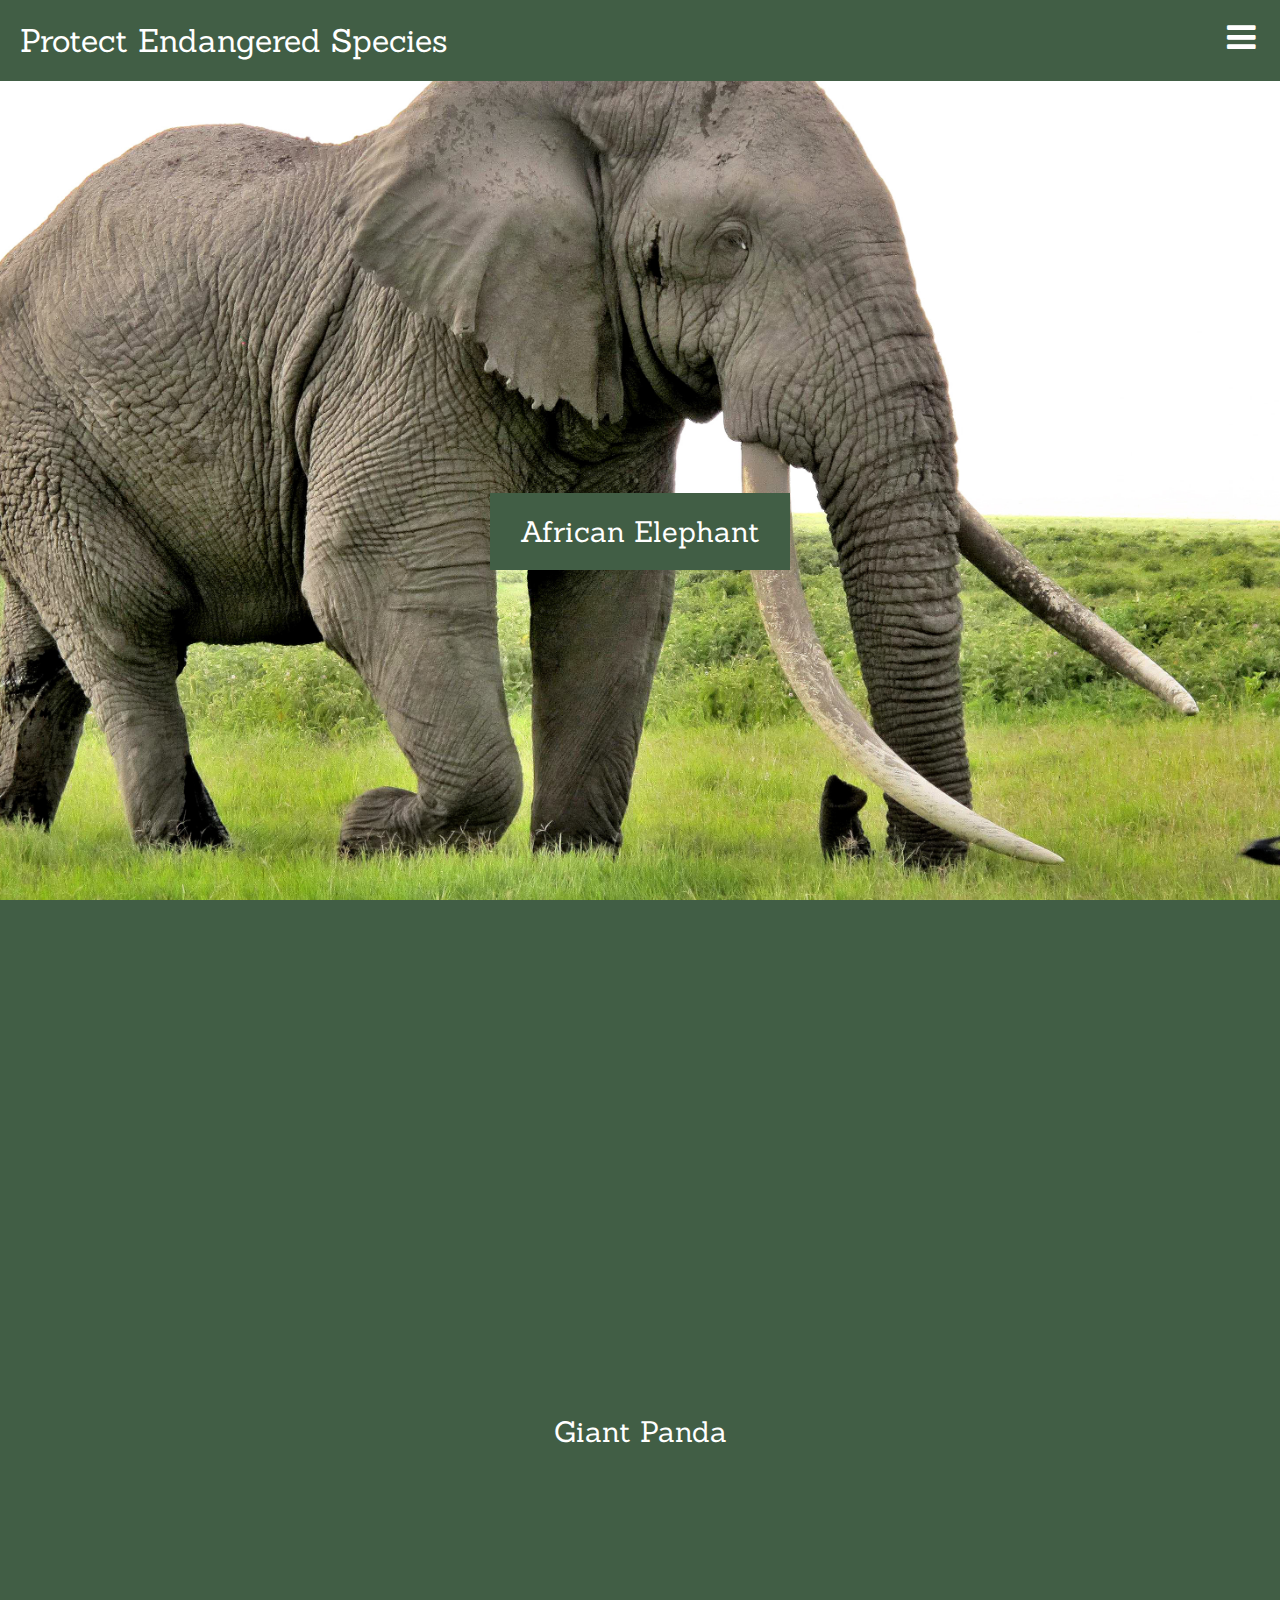
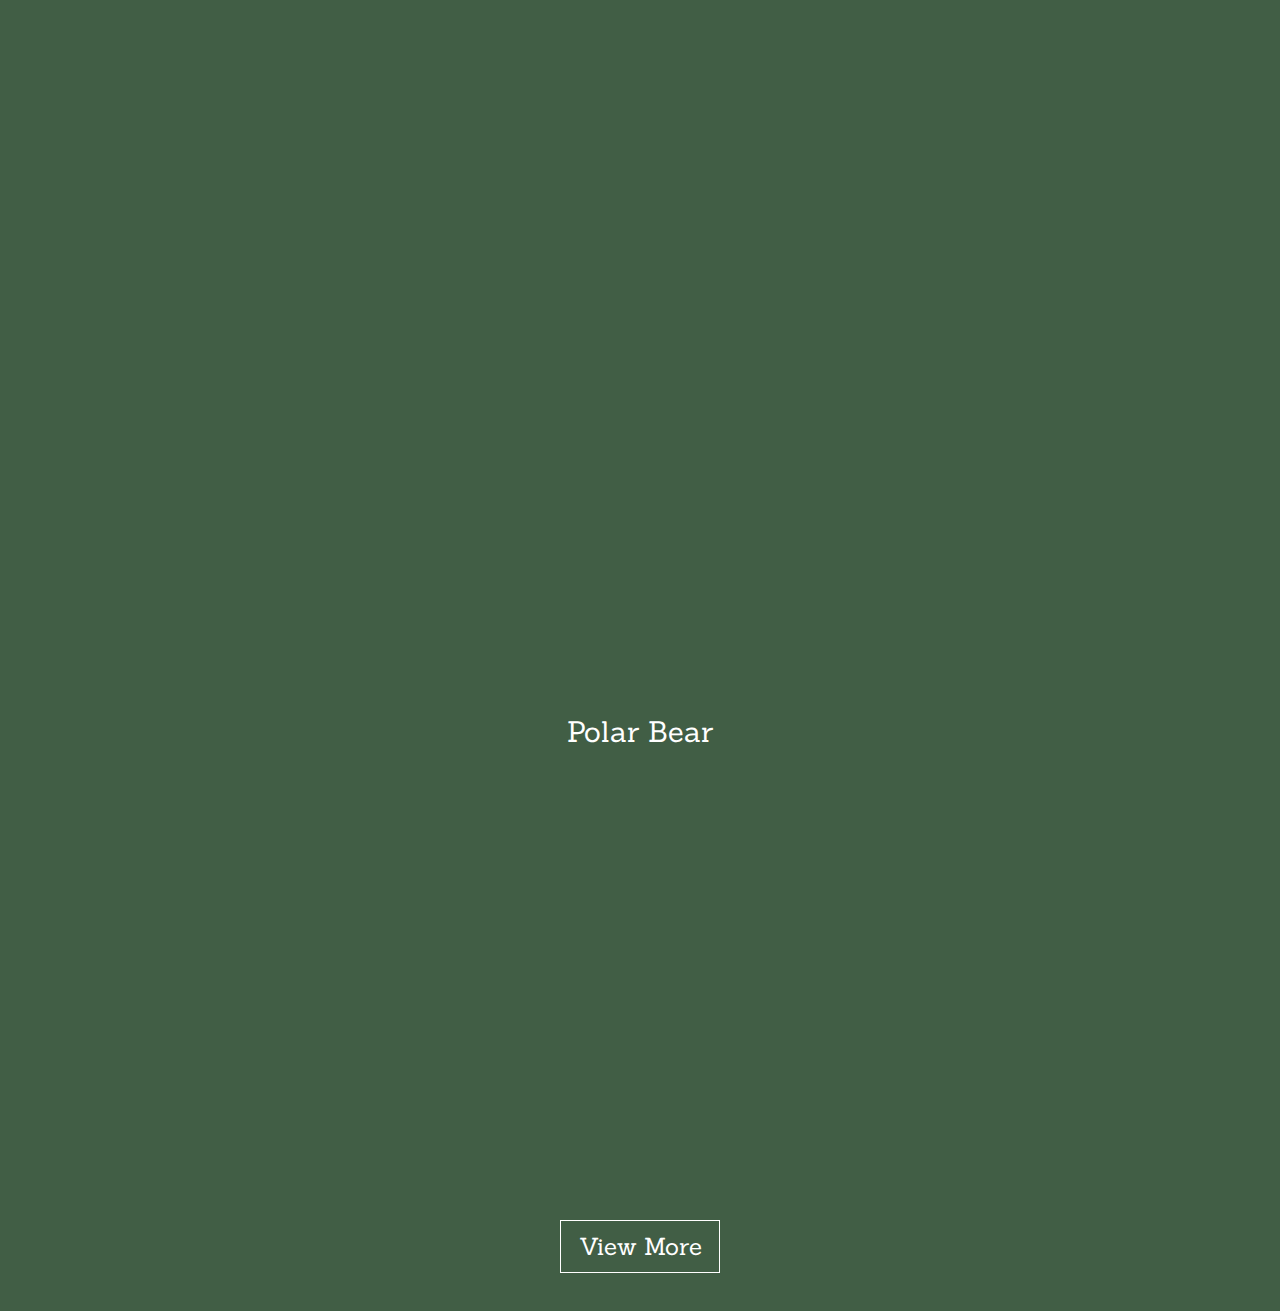
<file: index.html>
<!-- Instead of having a page for each organism make a photo appear with information -->


<!DOCTYPE html>
<html>
<head>
	<link rel="stylesheet" href="fa/css/font-awesome.min.css">
    	<link rel="stylesheet" href="style.css" type="text/css">
    	<link href="https://fonts.googleapis.com/css?family=Arvo|Bungee+Inline|Dancing+Script|Maven+Pro|Montserrat|Quicksand|Ranga|Rokkitt|Slabo+27px|Work+Sans|Yellowtail|Cormorant+Garamond|Sanchez|Scope+One" rel="stylesheet">
    	<script src="script.js"></script>
</head>
<body>
    	<button class="click" onclick="showDiv()"></button>
    	<div id="menu">
        <div id="selectors">
            <a style="text-decoration: none;" href="index.html"><p style="padding: 15px 0px 0px 15px; color: white; font-size: 2em;">Menu</p></a>
            <a class="select" href="info.html">Information</a>
            <a class="select" href="list.html">Species</a>
            <a class="select" href="donate.html">Donate</a>
            <a class="select" href="about.html">About Us</a>
        </div>
    </div>
	<div class="header">
		<p><a href="index.html">Protect Endangered Species<!--  🌎--></a>
	</div>
    </div>
    	<div class="img1 parallax">
		<a href=""> <p>African Elephant</p> </a>
    	</div>
   	<div class="img2 parallax">
		<a href=""> <p>Giant Panda</p> </a>
	</div>
    	<div class="img3 parallax">
		<a href=""> <p>Polar Bear</p> </a>
	</div>
    	<div class="parallax" style="height:130px;">
        <br>
        <br>
        <div class="button">
            <a href="list.html">View More</a>
        </div> 
        
    </div>
</body> 
</html>
</file>
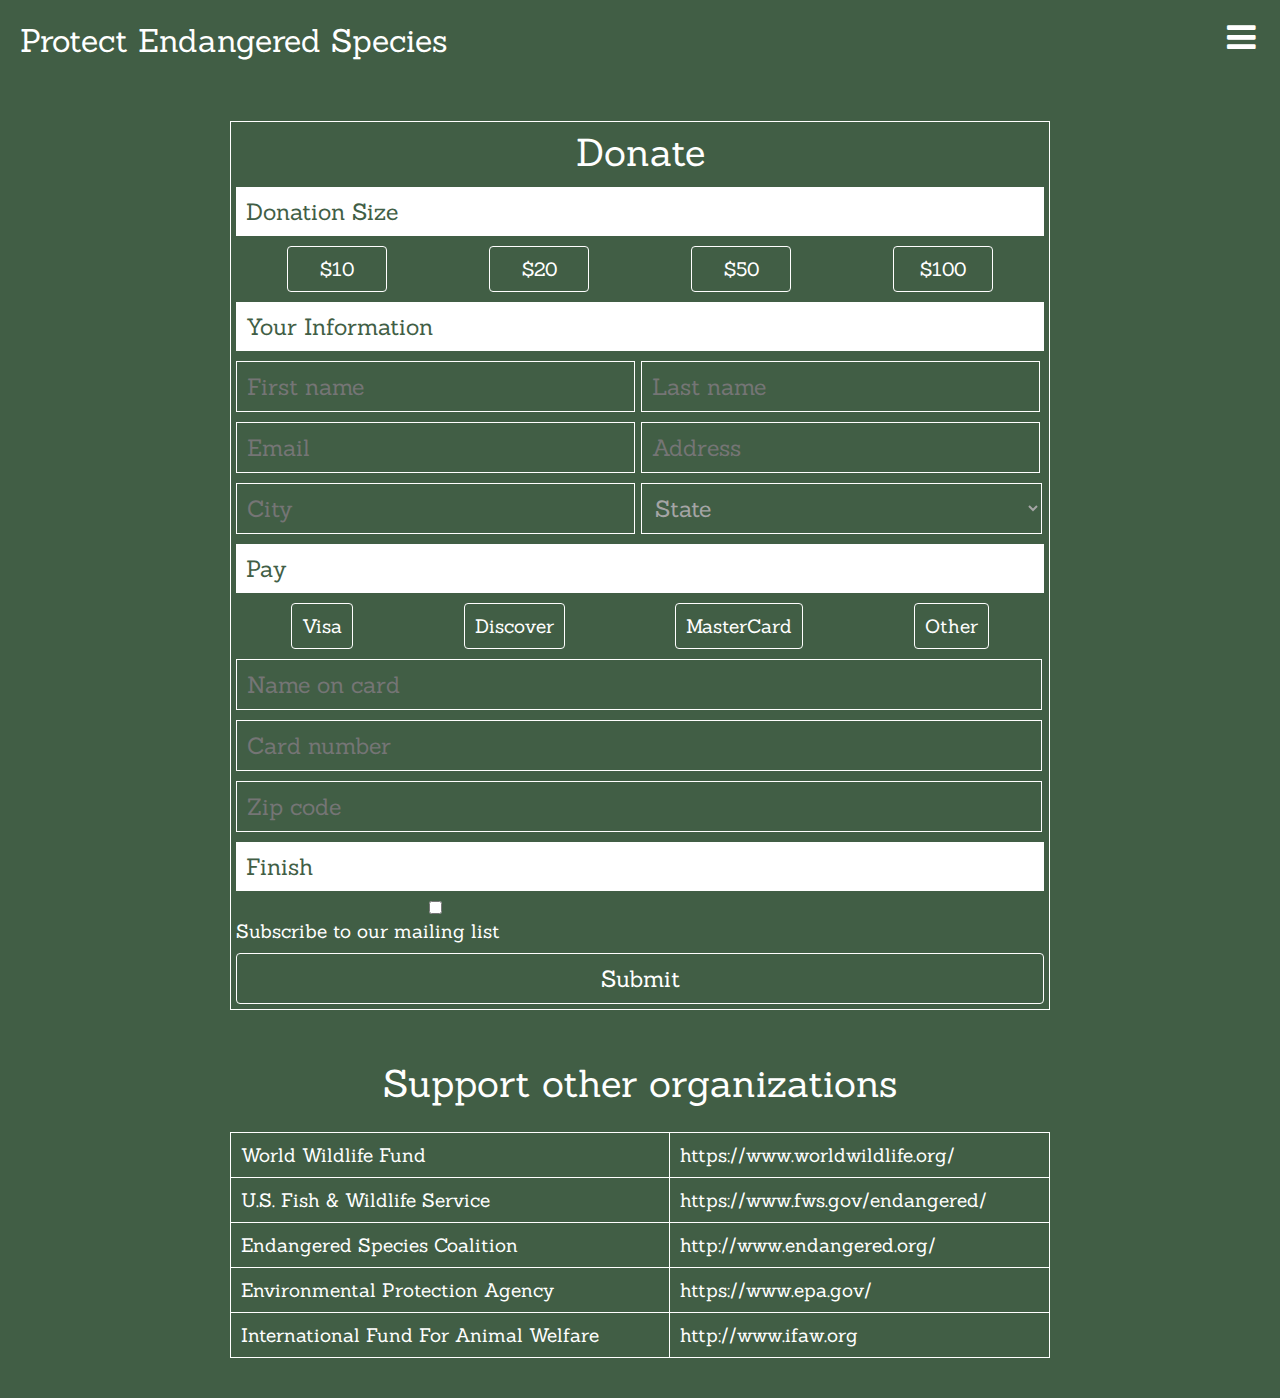
<file: donate.html>
<!DOCTYPE html>
<html>
<head>
	<link rel="stylesheet" href="fa/css/font-awesome.min.css">
	<link href="style.css" type="text/css" rel="stylesheet">
	<link href="https://fonts.googleapis.com/css?family=Arvo|Bungee+Inline|Dancing+Script|Maven+Pro|Montserrat|Quicksand|Ranga|Rokkitt|Slabo+27px|Work+Sans|Yellowtail|Cormorant+Garamond|Sanchez|Scope+One" rel="stylesheet">
    	<script src="script.js"></script>
</head>
<body>
    <button class="click" onclick="showDiv()"></button>
    <div id="menu">
        <div id="selectors">
            <a style="text-decoration: none;" href="index.html"><p style="padding: 15px 0px 0px 15px; color: white; font-size: 2em;">Menu</p></a>
            <a class="select" href="info.html">Information</a>
            <a class="select" href="list.html">Species</a>
            <a class="select" href="donate.html">Donate</a>
            <a class="select" href="about.html">About Us</a>
        </div>
    </div>
	<div class="header">
		<p><a href="index.html">Protect Endangered Species</a></p> 
	</div>

<div class="container">
<form>
	<h1>Donate</h1> 
	<div class="bar">
		<p>Donation Size</p>
	</div>
	<div class="donate-buttons">
		<button class="donate-btn pay">$10</button>
		<button class="donate-btn pay">$20</button>
		<button class="donate-btn pay">$50</button>
		<button class="donate-btn pay">$100</button>
	</div>
	<div class="bar">
		<p>Your Information</p>
	</div>
	<input placeholder="First name" type="text"> 
	<input placeholder="Last name" type="text"> 
	<input placeholder="Email" type="text"> 
	<input placeholder="Address" type="text"> 
	<input placeholder="City" type="text">
	<select>
        <option value="a">State</option>
        <option value="AL">Alabama</option>
        <option value="AK">Alaska</option>
        <option value="AZ">Arizona</option>
        <option value="AR">Arkansas</option>
        <option value="CA">California</option>
        <option value="CO">Colorado</option>
        <option value="CT">Connecticut</option>
        <option value="DE">Delaware</option>
        <option value="DC">District Of Columbia</option>
        <option value="FL">Florida</option>
        <option value="GA">Georgia</option>
        <option value="HI">Hawaii</option>
        <option value="ID">Idaho</option>
        <option value="IL">Illinois</option>
        <option value="IN">Indiana</option>
        <option value="IA">Iowa</option>
        <option value="KS">Kansas</option>
        <option value="KY">Kentucky</option>
        <option value="LA">Louisiana</option>
        <option value="ME">Maine</option>
        <option value="MD">Maryland</option>
        <option value="MA">Massachusetts</option>
        <option value="MI">Michigan</option>
        <option value="MN">Minnesota</option>
        <option value="MS">Mississippi</option>
        <option value="MO">Missouri</option>
        <option value="MT">Montana</option>
        <option value="NE">Nebraska</option>
        <option value="NV">Nevada</option>
        <option value="NH">New Hampshire</option>
        <option value="NJ">New Jersey</option>
        <option value="NM">New Mexico</option>
        <option value="NY">New York</option>
        <option value="NC">North Carolina</option>
        <option value="ND">North Dakota</option>
        <option value="OH">Ohio</option>
        <option value="OK">Oklahoma</option>
        <option value="OR">Oregon</option>
        <option value="PA">Pennsylvania</option>
        <option value="RI">Rhode Island</option>
        <option value="SC">South Carolina</option>
        <option value="SD">South Dakota</option>
        <option value="TN">Tennessee</option>
        <option value="TX">Texas</option>
        <option value="UT">Utah</option>
        <option value="VT">Vermont</option>
        <option value="VA">Virginia</option>
        <option value="WA">Washington</option>
        <option value="WV">West Virginia</option>
        <option value="WI">Wisconsin</option>
        <option value="WY">Wyoming</option>
    </select>				
	<div class="bar">
		<p>Pay</p>
	</div>
    <div class="donate-buttons">
		<button class="donate-btn">Visa</button>
		<button class="donate-btn">Discover</button>
		<button class="donate-btn">MasterCard</button>
		<button class="donate-btn">Other</button>
	</div>
    
    <input style="width: 99.7%" placeholder="Name on card" type="text"> 
    <input style="width: 99.7%" placeholder="Card number" type="text"> 
    <input style="width: 99.7%" placeholder="Zip code" type="text">
	<div class="bar">
		<p>Finish</p>
	</div>
	<input type="checkbox" value="subscribe to our mailing list"><p> Subscribe to our mailing list </p>
	<button style="font-size: 1.2em; width: 100%;" class="donate-btn">Submit</button>

</form> 
<br>
<br>
<h1>Support other organizations</h1>
<br>
<table>
	<tr>
		<td>World Wildlife Fund</td> 		<td><a href="https://www.worldwildlife.org/" target  ="_blank">https://www.worldwildlife.org/</a></td>
	</tr>
	<tr>
		<td>U.S. Fish & Wildlife Service</td> 
		<td><a href="https://www.fws.gov/endangered/" target  ="_blank">https://www.fws.gov/endangered/</a></td>
	</tr>
	<tr>
		<td>Endangered Species Coalition</td> <td><a href="http://www.endangered.org/" target  ="_blank">http://www.endangered.org/</a></td>
	</tr>
    <tr>
		<td>Environmental Protection Agency</td> <td><a href="https://www.epa.gov/" target  ="_blank">https://www.epa.gov/</a></td>
	</tr>
    <tr>
        <td>International Fund For Animal Welfare</td> <td><a href="http://www.ifaw.org" target  ="_blank">http://www.ifaw.org</a></td>
    </tr>
</table>
</div>
</body> 
</html>
</file>
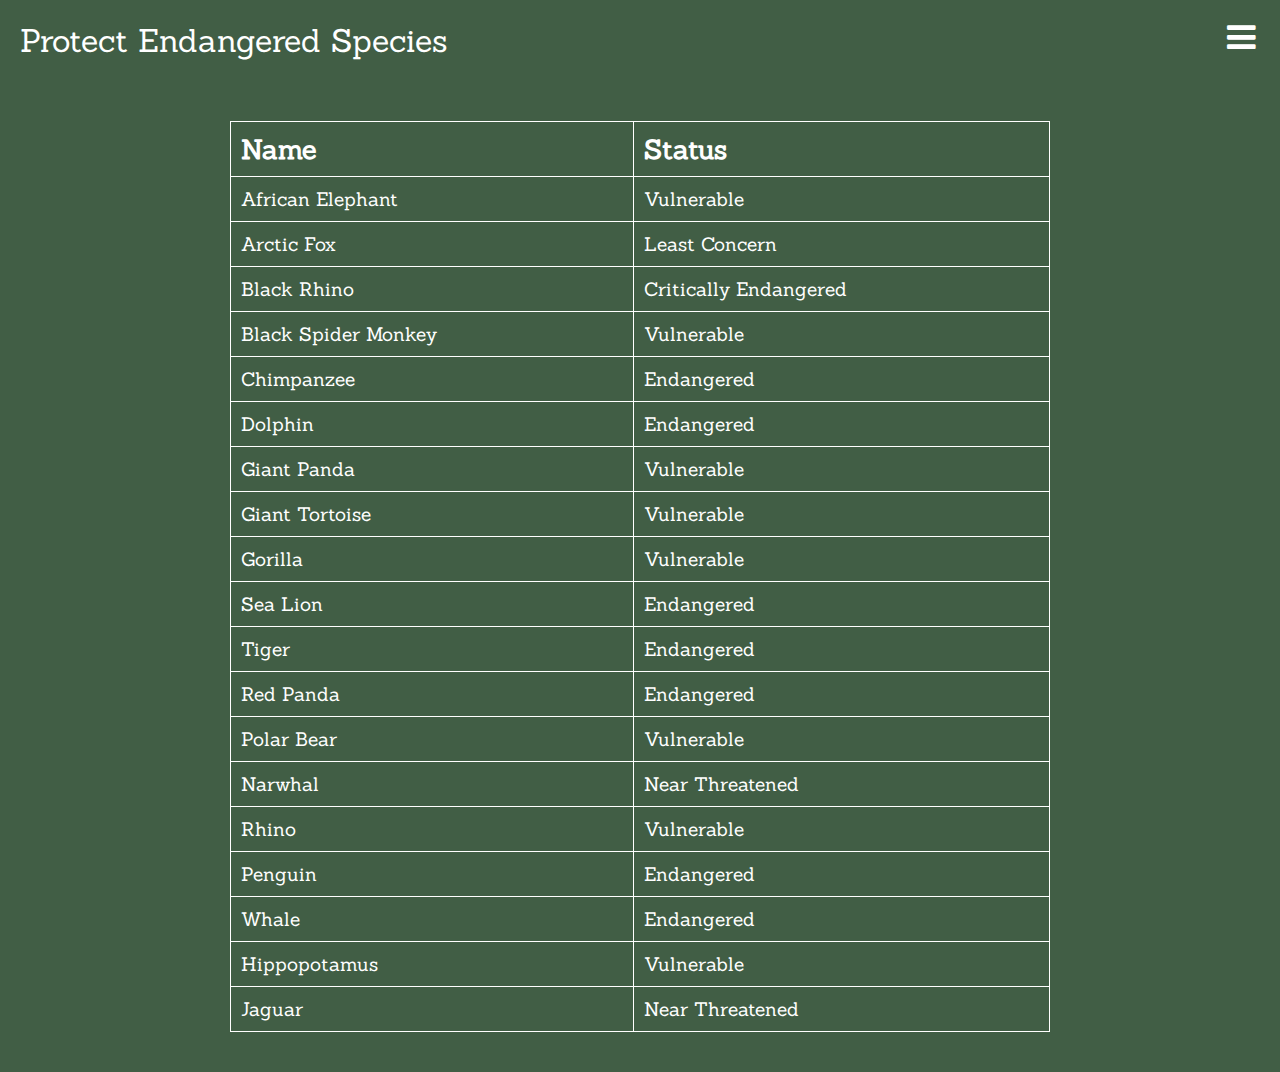
<file: list.html>
<!DOCTYPE html>
<html>
<head>
	<link rel="stylesheet" href="fa/css/font-awesome.min.css">
	<link href="style.css" type="text/css" rel="stylesheet">
	<link href="https://fonts.googleapis.com/css?family=Arvo|Bungee+Inline|Dancing+Script|Maven+Pro|Montserrat|Quicksand|Ranga|Rokkitt|Slabo+27px|Work+Sans|Yellowtail|Cormorant+Garamond|Sanchez|Scope+One" rel="stylesheet">
    	<script src="script.js"></script>
</head>
<body>
	<button class="click" onclick="showDiv()"></button>
    	<div id="menu">
        <div id="selectors">
            <a style="text-decoration: none;" href="index.html"><p style="padding: 15px 0px 0px 15px; color: white; font-size: 2em;">Menu</p></a>
            <a class="select" href="info.html">Information</a>
            <a class="select" href="list.html">Species</a>
            <a class="select" href="donate.html">Donate</a>
            <a class="select" href="about.html">About Us</a>
        </div>
    </div>
	<div class="header">
		<p><a href="index.html">Protect Endangered Species</a></p> 
	</div>

<div class="container">
    
<table>

        <tr>

            <th>Name</th>

            <th>Status</th>

        </tr>

        <tr>

            <td><a href="#">African Elephant</a></td>

            <td>Vulnerable</td>

        </tr>
	<tr>

            <td><a href="#">Arctic Fox</a></td>

            <td>Least Concern</td>

        </tr>
	<tr>

            <td><a href="#">Black Rhino</a></td>

            <td>Critically Endangered</td>

        </tr>

	<tr>

            <td><a href="#">Black Spider Monkey</a></td>

            <td>Vulnerable</td>

        </tr>

        <tr>
            <td><a href="#">Chimpanzee</a></td>

            <td>Endangered</td>

        </tr>

	<tr>

            <td><a href="#">Dolphin</a></td>

            <td>Endangered</td>

        </tr>
 
	<tr>

            <td><a href="#">Giant Panda</a></td>

            <td>Vulnerable</td>

        </tr>
        <tr>

            <td><a href="#">Giant Tortoise</a></td>

            <td>Vulnerable</td>

        </tr>
	<tr>

            <td><a href="#">Gorilla</a></td>

            <td>Vulnerable</td>

        </tr>
        <tr>

            <td><a href="#">Sea Lion</a></td>

            <td>Endangered</td>

        </tr>
        <tr>

            <td><a href="#">Tiger</a></td>

            <td>Endangered</td>

        </tr>

        <tr>

            <td><a href="#">Red Panda</a></td>

            <td>Endangered</td>

        </tr>
        <tr>

            <td><a href="#">Polar Bear</a></td>

            <td>Vulnerable</td>

        </tr>

	
<tr>

            <td><a href="#">Narwhal</a></td>

            <td>Near Threatened</td>

	</tr>
	<tr>

            <td><a href="#">Rhino</a></td>

            <td>Vulnerable</td>

        </tr>
 
	<tr>

            <td><a href="#">Penguin</a></td>

            <td>Endangered</td>

        </tr>

        <tr>

            <td><a href="#">Whale</a></td>

            <td>Endangered</td>

        </tr>
        <tr>

            <td><a href="#">Hippopotamus</a></td>

            <td>Vulnerable</td>

        </tr>

	
<tr>

            <td><a href="#">Jaguar</a></td>

            <td>Near Threatened</td>

	</tr>
 
    </table>

</div>
</body> 
</html>
</file>
<file: style.css>
* {
	box-sizing: border-box;
	margin: 0;
    	padding: 0;
    	font-family: 'Sanchez', serif;
}

body, html {
    	width: 100%;
    	height: 100%; 
    	background-color: #415e45;
	color: white;
}

h1 {
	color: white;
    	font-weight: normal;
    	text-align: center;
}

a, p {
    	color: white;
    	text-decoration: none;
}

.container {
	width: 95%; 
	margin: 0 auto;
	color: white;
	padding: 40px;
	max-width: 900px;
    font-size: 1.2em;
}

.header {
	background-color: #415e45;
	color: white;
    	font-size: 2em;
	padding: 20px;
}

.click {
    	position: fixed; 
    	z-index: 2;
    	right: 0;
	    top: 0;
    	color: white;
    	border: 1px solid transparent;
   	padding: 22px;
   	margin: 15px;
	background-color: #415e45;
}

#menu {
	position: fixed;
	right: 0;
	height: 100%;
	width: 0px;
	background-color: #415e45;
	transition: width 1s;
	z-index: 1;
}

.click:after {
	font-family: FontAwesome;
	content: "\f0c9";
	color: white;
	position: absolute;
	font-size: 2.5em;
	top: 4px;
	right: 8px;
}

#menu .select {
    	display: block;
    	margin: 15px;
    	font-size: 1.4em;
    	padding: 10px;
   	border: 1px solid white;
}

#selectors {
    	display: none;
}

.parallax {
	display: flex;
	justify-content: center;
    	align-items: center;
    	height: 100%;
    	background-attachment: fixed;
    	background-position: center;
    	background-repeat: no-repeat;
    	background-size: cover;
}

.parallax p {
	background-color: rgba(65, 94, 69, 1);
	color: white;
    	padding: 20px 30px 20px 30px;
   	margin: 50px;
   	font-size: 1.8em;
   	font-family: 'Sanchez', serif;
}

.button {
    	font-size: 1.5em;
   	color: white;
    	border: 1px solid white;
   	padding: 10px;
   	width: 160px;
   	margin: 0 auto;
   	text-align: center;
}

td a:hover, .container a:hover {
	text-decoration: underline;
}
table {
    	margin: 0 auto;  
   	color: white;
    	border: 1px solid white;
    	border-collapse: collapse;
	width: 100%;
}

td, th {
 	border: 1px solid white; 
 	padding: 10px;
}

th {
    	text-align: left;
    	font-size: 1.4em;
}
.text {
    	color: white;
    	padding: 20px;
    	font-size: 1.2em;
}

.img1 {
    	background-image: url("elephant1.jpg"); 
}

.img2 {
    	background-image: url("http://kids.nationalgeographic.com/content/dam/kids/photos/animals/Mammals/A-G/giant-panda-closeup.jpg");
}

.img3 {
    	background-image: url("http://www.polarbearendangered.com/wp-content/uploads/2013/12/polar-bear-2.jpg");
}

.photo-display {
        width: 100%;
}

.photo-display img {
    	width: 100%;
    	height: auto;
}


/* Form CSS */

form {
	padding: 5px;
	border: 1px solid white;
	color: white;
	width: 100%;
	margin: 0 auto;
	background-color: #415e45;
}

form h1 {
	text-align: center;
}

input {
	background-color: transparent;
	font-size: 1.2em;
	padding: 10px;
	border: 1px solid white;
	margin-top: 10px;
	width: 49.4%;
	display: inline-block;
	color: white;
}

@media screen and (max-width: 700px) {
	input {
		width: 100%;
	}
	form select {
		width: 100%;
	}
}
.bar {
	width: 100%;
	padding: 10px;
	background-color: white;
	text-align: left;
	color: #415e45;
	font-size: 1.2em;
	margin-top: 10px;
}

.bar p {
	color: #415e45;
}
.pay {
    	width: 100px;
}
.donate-btn {
	padding: 10px;
	background-color: #415e45;
	border: 1px solid white; 
	color: white;
	margin-top: 10px;
	font-size: 1em;
    border-radius: 4px;
}

.donate-btn:hover {
	color: #415e45;
	background-color: white; 
}

.donate-btn:active {
	color: #415e45;
	background-color: white; 
}
.donate-buttons {
	display: flex; 
	justify-content: space-around;
}

select {
	width: 49.6%;
	background-color: transparent;
	font-size: 1.2em;
	padding: 9px;
	border: 1px solid white;
	color: #a5a5a5;
	margin-top: 10px;
}

option {
	color: black;
	font-size: .9em;
}

img {
	width: 100%;
}

ol {
	margin-left: 20px;
}
</file>
